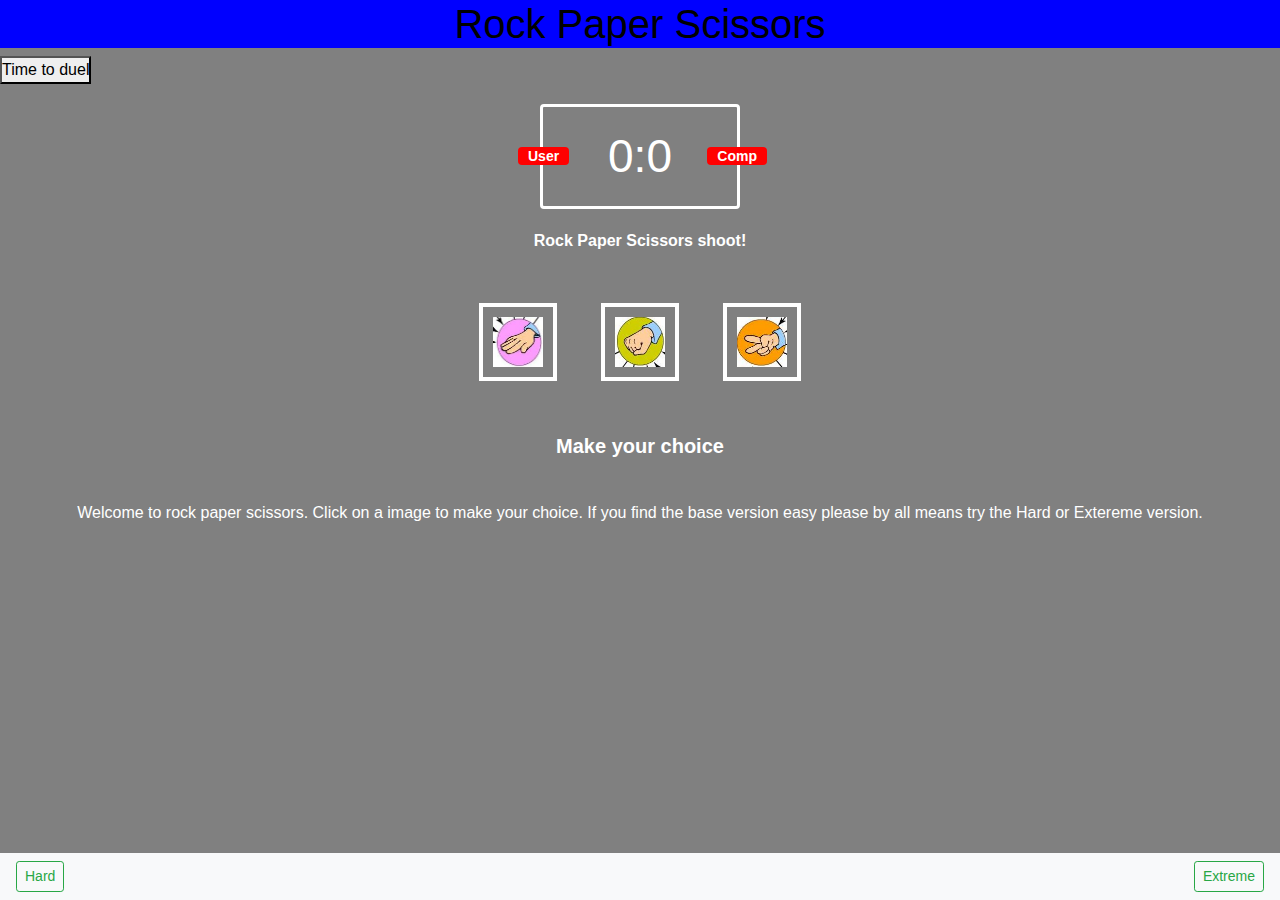
<file: index.html>
<!DOCTYPE html>
<html lang="en" dir="ltr">
  <head>
    <meta charset="utf-8">
    <title>Rock Paper Scissors</title>
    <!-- bootstrap -->
    <link rel="stylesheet" href="https://stackpath.bootstrapcdn.com/bootstrap/4.3.1/css/bootstrap.min.css" integrity="sha384-ggOyR0iXCbMQv3Xipma34MD+dH/1fQ784/j6cY/iJTQUOhcWr7x9JvoRxT2MZw1T" crossorigin="anonymous">

    <!-- jquery -->
    <script src="https://code.jquery.com/jquery-3.3.1.min.js" integrity="sha256-FgpCb/KJQlLNfOu91ta32o/NMZxltwRo8QtmkMRdAu8=" crossorigin="anonymous"></script>

    <!-- Local js & css-->
    <script src="js/app1.js" charset="utf-8"></script>
    <link rel="stylesheet" href="css/style.css">
  </head>
  <body>
    <header>
      <h1>Rock Paper Scissors</h1>
    </header>
    <button id="play">Time to duel
      <audio id="sound"src="audio/its-time-to-duel.mp3">

      </audio>
    </button>
    <div class="score-board">
      <div id="user-label" class="badge">User</div>
      <div id="computer-label" class="badge">Comp</div>
      <span id="user-score">0</span>:<span id="comp-score">0</span>
    </div>

    <div class="result">
      <p>Rock Paper Scissors shoot!</p>
    </div>

    <div class="choices">
      <div class="choice" id="p">
       <!-- Put image of paper here -->
        <img class="Handsign"src="images/paper.JPG" alt="">

      </div>
      <div class="choice" id="r">
        <!-- Put image of Rock here -->
        <img class="Handsign"src="images/rock.JPG" alt="">

      </div>
      <div class="choice" id="s">
        <!-- Put image of Scissors here -->
        <img class="Handsign"src="images/scissors.JPG" alt="">

      </div>
    </div>

    <p id="action-message">Make your choice</p>
    <br>
    <p>Welcome to rock paper scissors. Click on a image to make your choice. If you find the base version easy please by all means try the Hard or Extereme version.</p>
    <br>
    <footer>

      <div class="container">

        <nav class="navbar fixed-bottom navbar-light bg-light">
            <a href="pages/page1.html"><button class="btn btn-sm btn-outline-success" type="button">Hard</button></a>
            <form class="form-inline">
            <a href="pages/page2.html"><button class="btn btn-sm btn-outline-success" type="button">Extreme </button></a>
          </form>
        </nav>

      </div>

    </footer>
  </body>
</html>
</file>
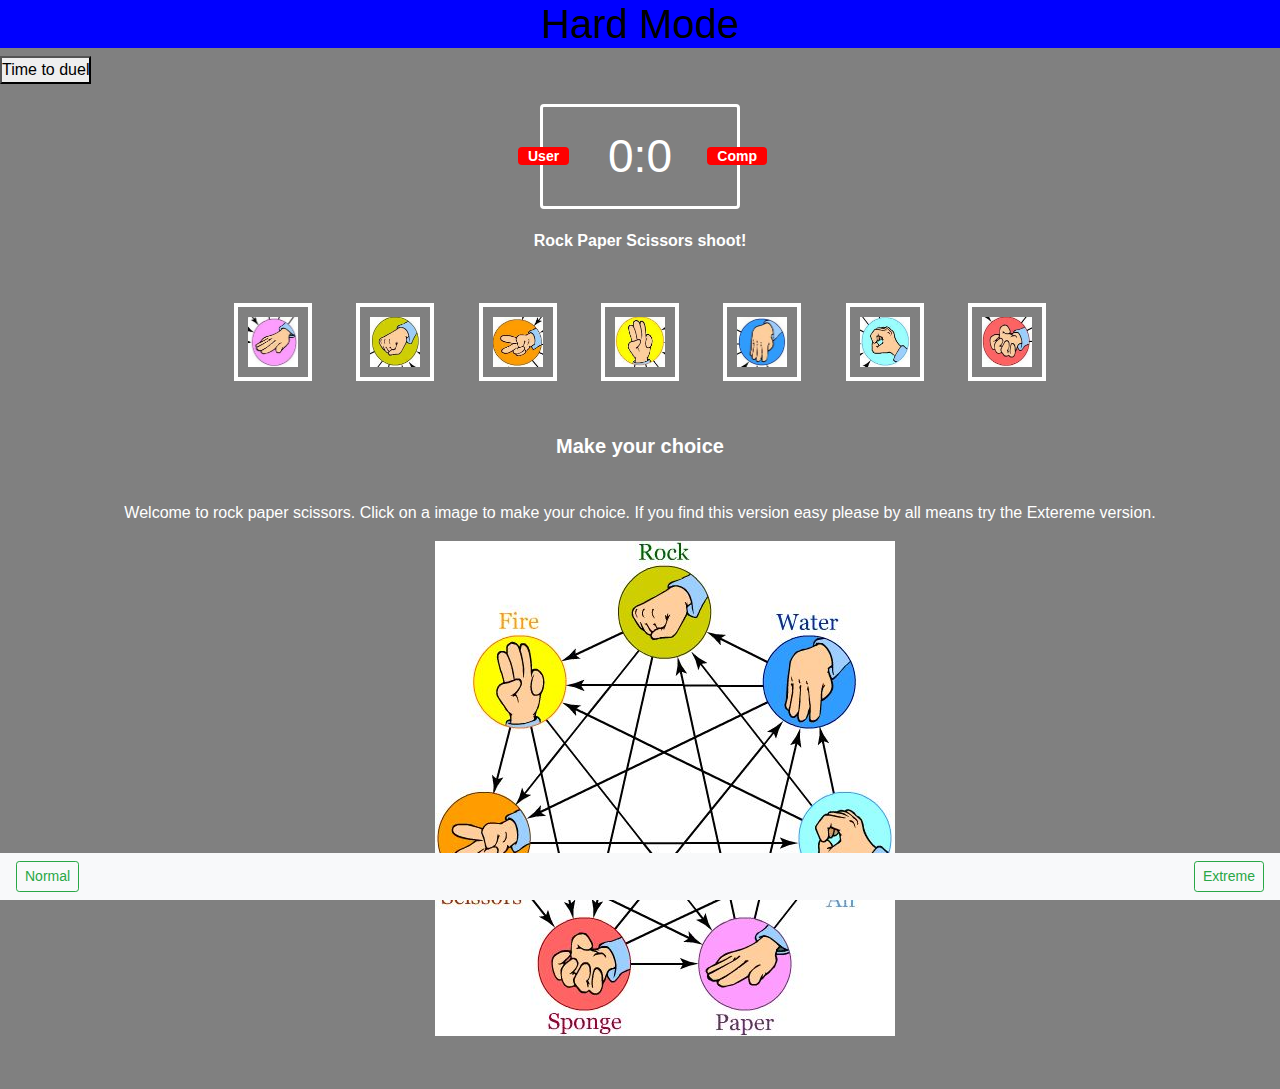
<file: pages/page1.html>
<!DOCTYPE html>
<html lang="en" dir="ltr">
  <head>
    <meta charset="utf-8">
    <title>Rock Paper Scissors Hard</title>
    <!-- bootstrap -->
    <link rel="stylesheet" href="https://stackpath.bootstrapcdn.com/bootstrap/4.3.1/css/bootstrap.min.css" integrity="sha384-ggOyR0iXCbMQv3Xipma34MD+dH/1fQ784/j6cY/iJTQUOhcWr7x9JvoRxT2MZw1T" crossorigin="anonymous">

    <!-- jquery -->
    <script src="https://code.jquery.com/jquery-3.3.1.min.js" integrity="sha256-FgpCb/KJQlLNfOu91ta32o/NMZxltwRo8QtmkMRdAu8=" crossorigin="anonymous"></script>

    <!-- Local js & css-->
    <script src="../js/app2.js" charset="utf-8"></script>
    <link rel="stylesheet" href="../css/style.css">
  </head>
  <body>

    <header>
      <h1>Hard Mode</h1>
    </header>
    <button id="play">Time to duel
      <audio id="sound"src="../audio/its-time-to-duel.mp3">

      </audio>
    </button>
    <div class="score-board">
      <div id="user-label" class="badge">User</div>
      <div id="computer-label" class="badge">Comp</div>
      <span id="user-score">0</span>:<span id="comp-score">0</span>
    </div>

    <div class="result">
      <p>Rock Paper Scissors shoot!</p>
    </div>

    <div class="choices">
      <div class="choice" id="p">
       <!-- Put image of paper here -->
        <img class="Handsign"src="../images/paper.JPG" alt="">

      </div>
      <div class="choice" id="r">
        <!-- Put image of Rock here -->
        <img class="Handsign"src="../images/rock.JPG" alt="">

      </div>
      <div class="choice" id="s">
        <!-- Put image of Scissors here -->
        <img class="Handsign"src="../images/scissors.JPG" alt="">

      </div>
      <div class="choice" id="f">
        <!-- Put image of fire here -->
        <img class="Handsign"src="../images/fire.JPG" alt="">
      </div>
      <div class="choice" id="w">
        <!-- Put image of water here -->
        <img class="Handsign"src="../images/water.JPG" alt="">
      </div>
      <div class="choice" id="a">
        <!-- Put image of air here -->
        <img class="Handsign"src="../images/air.JPG" alt="">
      </div>
      <div class="choice" id="spo">
        <!-- Put image of sponge here -->
        <img class="Handsign"src="../images/sponge.JPG" alt="">
      </div>

    </div>

    <p id="action-message">Make your choice</p>
    <br>
    <p>Welcome to rock paper scissors. Click on a image to make your choice. If you find this version easy please by all means try the Extereme version.</p>
    <div class="Diagram">
      <img src="../images/Hard-Diagram.jpg" alt="">
    </div>
    <br>
    <br>
    <footer>

      <div class="container">

        <nav class="navbar fixed-bottom navbar-light bg-light">
            <a href="../index.html"><button class="btn btn-sm btn-outline-success" type="button">Normal</button></a>
            <form class="form-inline">
              <a href="page2.html"><button class="btn btn-sm btn-outline-success" type="button"> Extreme</button></a>
          </form>
        </nav>

      </div>

    </footer>
  </body>
</html>
</file>
<file: css/style.css>
/* sets the margin and padding of everything to be 0 */
*{
  margin: 0;
  padding: 0;
  box-sizing: border-box;
}

body{
  background: grey;

}

body p{
  text-align: center;
  font-family: sans-serif;
  color: white;
}

header{
  background: blue;
  padding: 0;
}


header h1{
  font-family: sans-serif;
  text-align: center;
  color: black
}

/* sets up the score board */
.score-board{
  margin: 20px auto;
  border: 3px white solid;
  border-radius: 4px;
  text-align: center;
  width: 200px;
  color: white;
  font-size: 46px;
  padding: 15px 20px;
  font-family: sans-serif;
  position: relative;
}

/* sets up the badges */
.badge{
  background: red;
  color: white;
  font-size: 14px;
  padding: 2px 10px;
  font-family: sans-serif;
}
/* sets the position of the user label */
#user-label{
  position: absolute;
  top: 40px;
  left: -25px;
}

/* sets the position of the comp label */
#computer-label{
  position: absolute;
  top: 40px;
  right: -30px;
}

.results{
  font-size: 40px;
  color: white;
}

.result p{
  text-align: center;
  font-weight: bold;
  font-family: sans-serif;
}

.choices{
  margin: 50px 0;
  text-align: center;
}

/* sets the postion of the images and adds the border */
.choice{
  border: 4px solid white;
  display: inline-block;
  margin: 0 20px;
  padding: 10px;
}

.choice:hover{
  cursor: pointer;
  background: red;
}


#action-message{
  text-align: center;
  color: white;
  font-family: sans-serif;
  font-weight: bold;
  font-size: 20px;
  margin-top: 20px;
}

div .Handsign{
  height: 50px;
  width: 50px;
}

.Diagram{
  height: 500px;
  width: 500px;
  padding: 0 34%;
}
</file>
